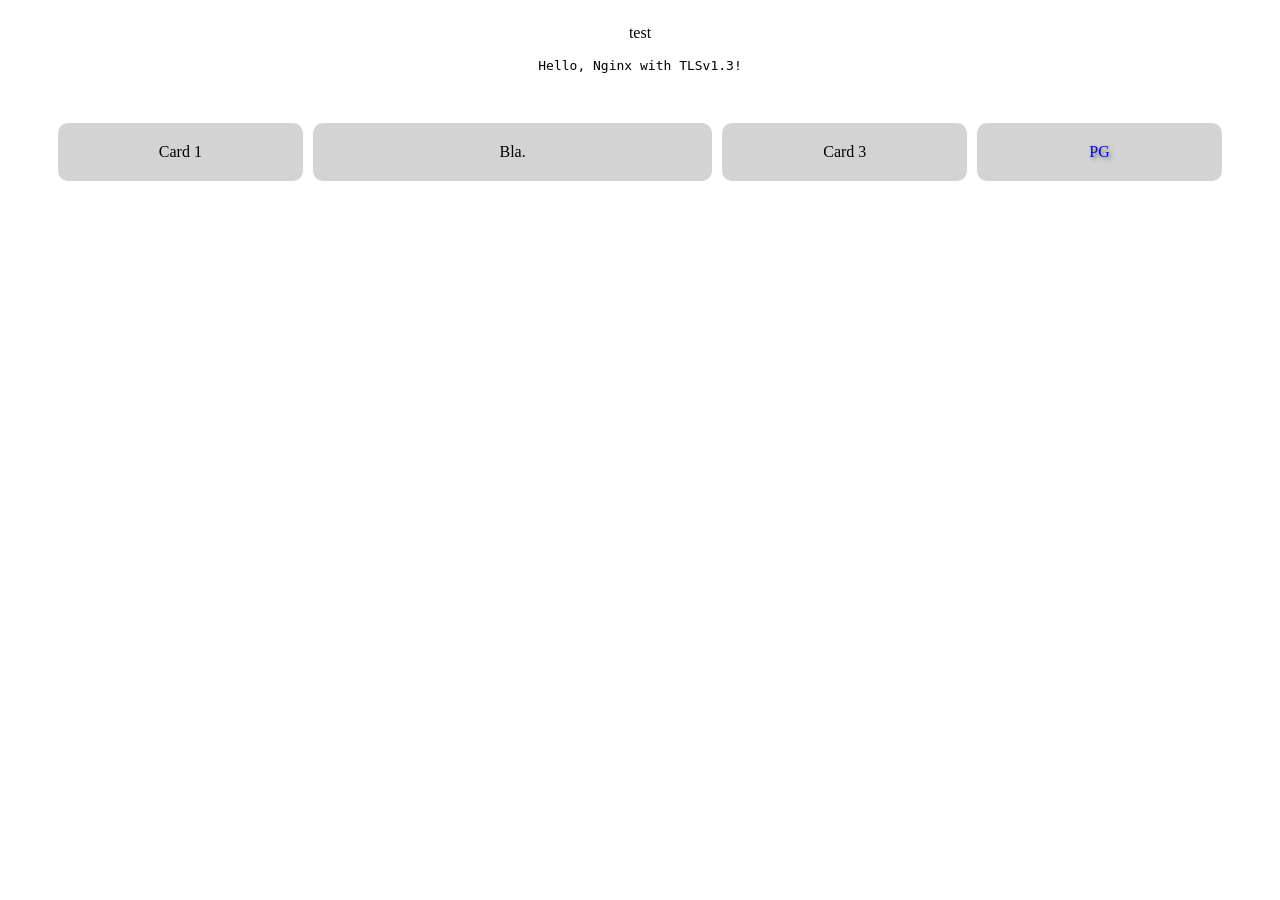
<file: docker/requirements/nginx/index.html>
<!doctype html>
<html>
  <head>
    <meta charset="UTF-8" />
    <meta name="viewport" content="width=device-width, initial-scale=1" />
    <title>Welcome to Nginx!</title>
  </head>
  <body>
    <style>
      a:hover {
        background-color: pink;
      }
      p:hover {
        background-color: yellow;
      }
      .main-page {
        display: flex;
        justify-content: center;
        flex-direction: column;
        text-align: center;
        width: 100%;
      }
      .card-container {
        display: flex;
        flex-wrap: wrap; /* allows cards to wrap */
        gap: 10px; /* space between cards */
        padding: 50px; /* space around */
      }

      .card,
      .cardSpecial {
        flex: 1 1 50px; /* flex-grow, flex-shrink, flex-basis */
        background: lightgray;
        padding: 20px;
        text-align: center;
        border-radius: 10px;
      }

      .cardSpecial {
        flex-grow: 2;
      }

      .card:hover {
        background-color: yellow;
      }

      a {
        text-shadow: 2px 2px 4px rgba(0, 0, 0, 0.5);
        text-decoration: none;
      }
    </style>
    <div class="main-page">
      <p>test</p>
      <code>Hello, Nginx with TLSv1.3!</code>
      <div class="card-container">
        <div class="card">Card 1</div>
        <div class="cardSpecial">Bla.</div>
        <div class="card">Card 3</div>
        <div class="card"><a href="www.powderguide.com">PG</a></div>
      </div>
    </div>
  </body>
</html>
</file>
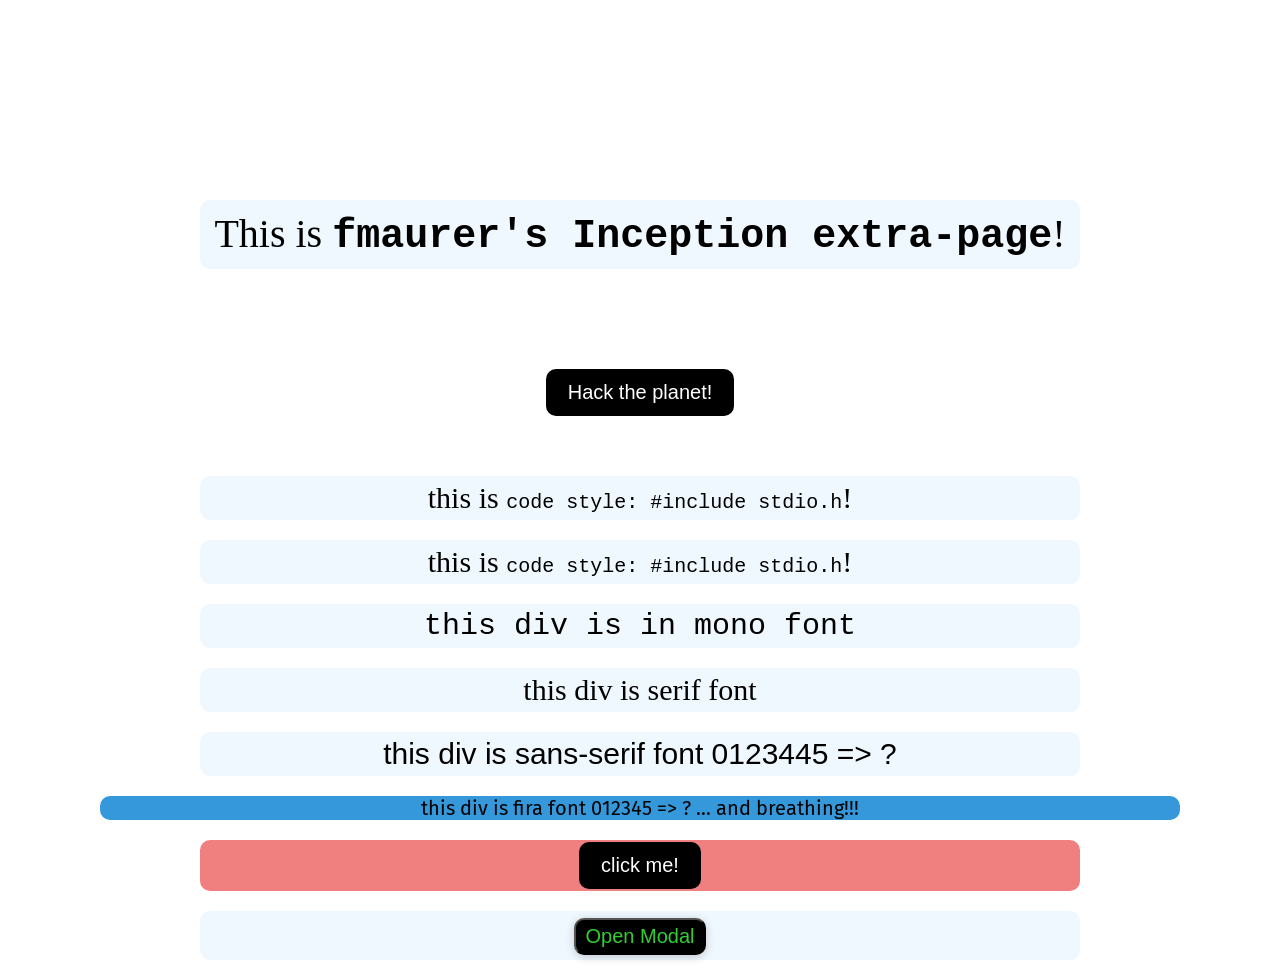
<file: srcs/requirements/nginx/index.html>
<!doctype html>
<html lang="en">
  <head>
    <meta charset="UTF-8" />
    <meta name="viewport" content="width=device-width, initial-scale=1" />
    <title>Hack the Planet!</title>
    <link href="./bla.css" rel="stylesheet" />
  </head>
  <body class="main-page">
    <div class="div0">This is <code>fmaurer's Inception extra-page</code>!</div>

    <button class="mybutton" style="margin-bottom: 40px;">Hack the planet!</button>

    <div class="div1">this is <code>code style: #include stdio.h</stdio></code>!</div>

    <div class="div1">this is <code>code style: #include stdio.h</stdio></code>!</div>

		<div class="div1 mono">
			this div is in mono font
		</div>

		<div class="div1 serif">
			this div is serif	font
		</div>

		<div class="div1 sansserif">
			this div is sans-serif font 0123445 => ?
		</div>

		<div class="fira breathing">
			this div is fira font 012345 => ? ... and breathing!!!
		</div>

		<div class="div2">
			<button class="mybutton">click me!</button>
		</div>

		<div class="div1">
			<a href="#modal" >
        <button class="btn">Open Modal</button>
      </a>
		</div>

		<div id="modal" class="modal">
			<div class="modal-content">
				<h2>Yeah! WTF?! What CSS can do! </h2>
				<p>This is a CSS-only modal!</p>
				<a href="#" class="btn">Close</a>
			</div>
		</div>

	</body>
</html>
</file>
<file: srcs/requirements/nginx/bla.css>
@import url('https://fonts.googleapis.com/css2?family=Fira+Sans:wght@300;400;500;600;700&display=swap');

.fira {
  font-family: 'Fira Sans';
}

* {
	text-align: center;
	font-size: 20px;
}

.main-page {
	margin: 200px 100px 20px 100px;
}

.fantasy {
	font-family: fantasy;
}

.mono {
	font-family: monospace;
}

.serif {
	font-family: serif;
}

.sansserif {
	font-family: sans-serif;
}

.div0 {
	margin: 20px 100px 100px 100px;
	background-color: aliceblue;
	border-radius: 10px;
	padding: 10px;
  font-size: 2rem;
	/* like this is does not look so good:  */
	/* transition: background-color 0.3s ease; */

	/* ... but like this, perfect!*/
	transition: all 0.3s ease;
  animation: breathe 2s ease-in-out infinite alternate;
}

.div0 code {
  font-size: 2rem;
  font-weight: bold;
}

.div1 {
	margin: 20px 100px 20px 100px;
	background-color: aliceblue;
	border-radius: 10px;
	padding: 5px;
  font-size: 1.5rem;
	/* like this is does not look so good:  */
	/* transition: background-color 0.3s ease; */

	/* ... but like this, perfect!*/
	transition: all 0.3s ease;
}

.div1:hover {
	box-shadow: 0px 0px 8px 12px rgba(0,0,0,0.2);
	background-color: rgba(0, 100, 255, 0.5);
}

.div2 {
	margin: 20px 100px 20px 100px;
	background-color: lightcoral;
	border-radius: 10px;
	padding: 2px;
}

a:hover {
	background-color: pink;
}

p:hover {
	background-color: yellow;
}

.breathing {
  background-color: #3498db;
	border-radius: 10px;
  animation: breathe 2s ease-in-out infinite alternate;
}

.mybutton {
	background-color: black;
	color: white;
	border-radius: 10px;
	border: 2px solid transparent;
  padding: 10px 20px;
  transition: all 0.2s ease;
}

.mybutton:hover {
	color: limegreen;
  box-shadow: 0px 0px 5px 12px rgba(0,0,0,0.2);
}

.mybutton:active {
  background-color: #1f5f8b;
  transform: translateY(2px);
  box-shadow: 0 2px 4px rgba(0,0,0,0.2);
}

.btn {
	background-color: black;
	color: limegreen;
	border-radius: 10px;
  padding: 5px 10px;
  box-shadow: 0 2px 10px rgba(0,0,0,0.2);
}

.btn a {
  font-style: none;

}

@keyframes breathe {
  0% {
    background-color: #3498db;
    transform: scale(1);
  }
  100% {
    background-color: white;
    transform: scale(1.05);
  }
}

/* CSS-only modal ! */

.modal {
  display: none;
  position: fixed;
  top: 0;
  left: 0;
  width: 100%;
  height: 100%;
  background: rgba(0,0,0,0.5);
}

.modal:target {
  display: flex;
  justify-content: center;
  align-items: center;
}

.modal-content {
  background: white;
  padding: 20px;
  border-radius: 10px;
}
</file>
